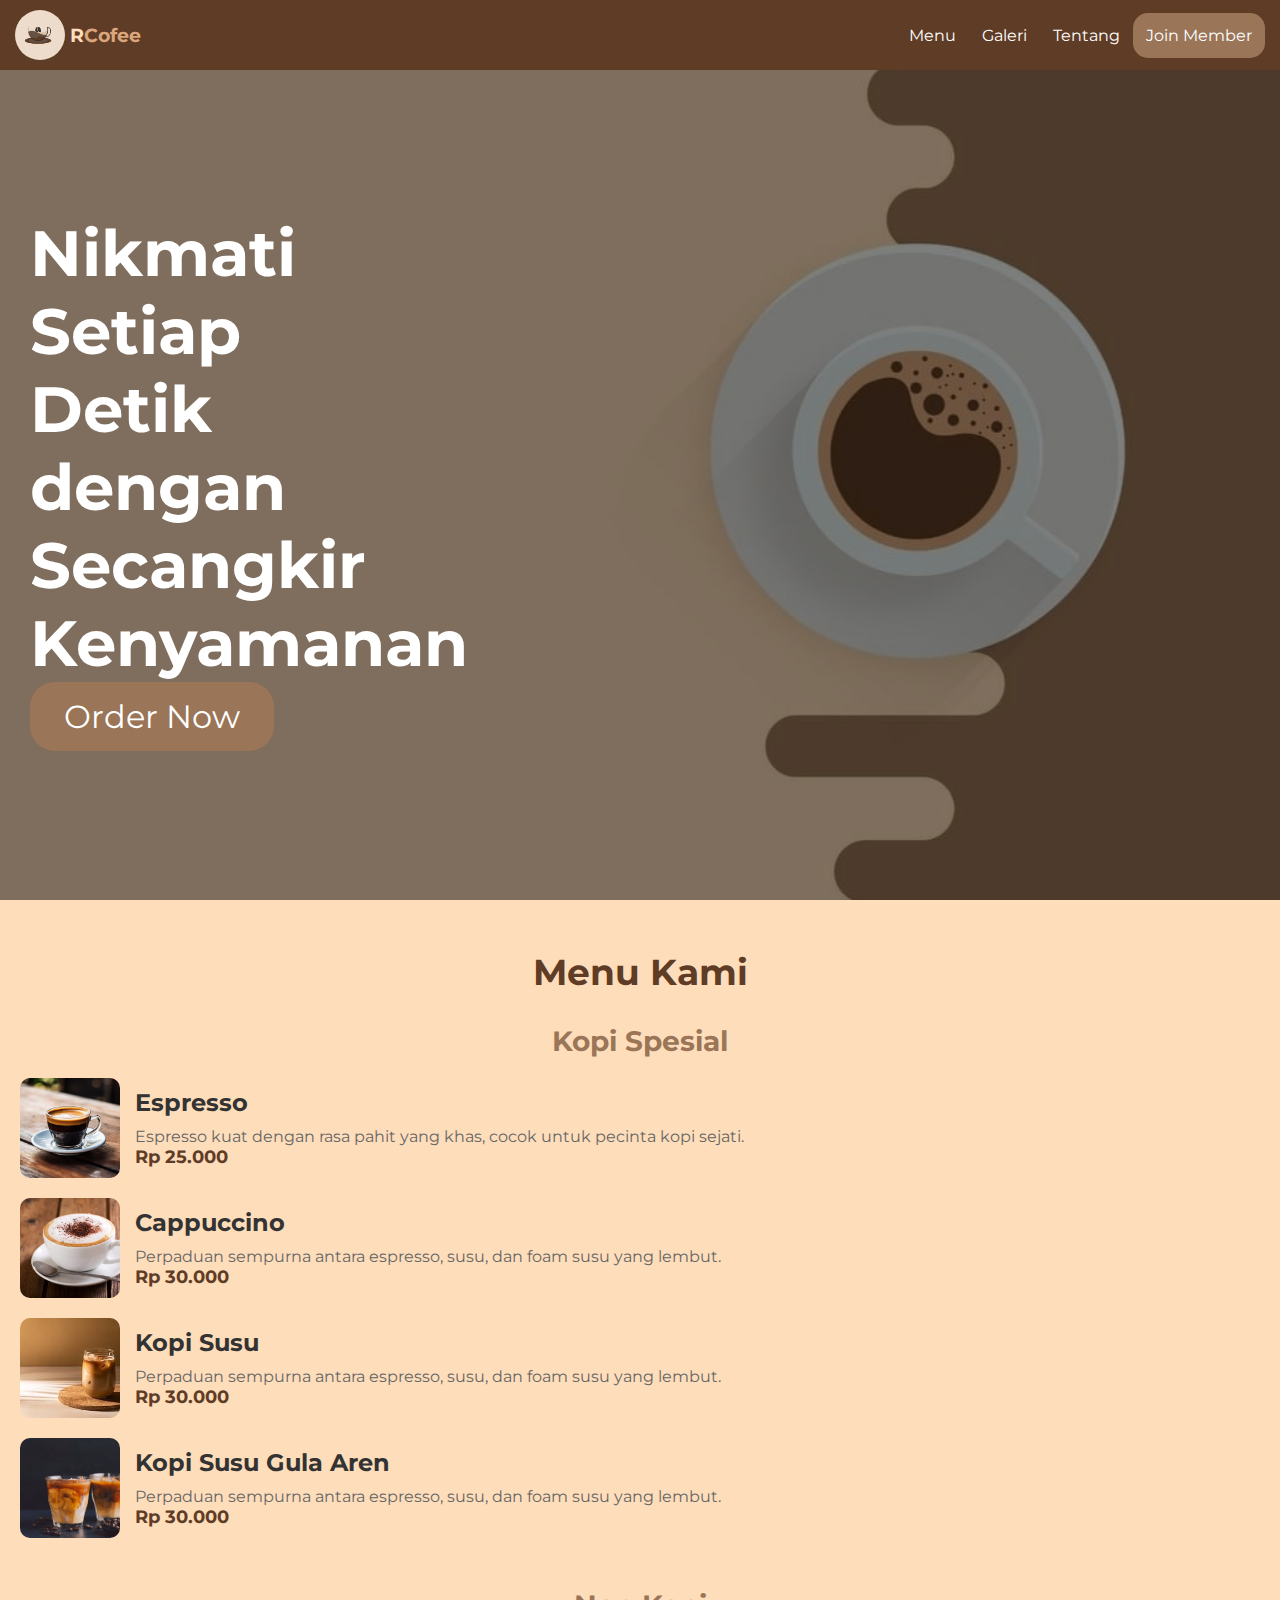
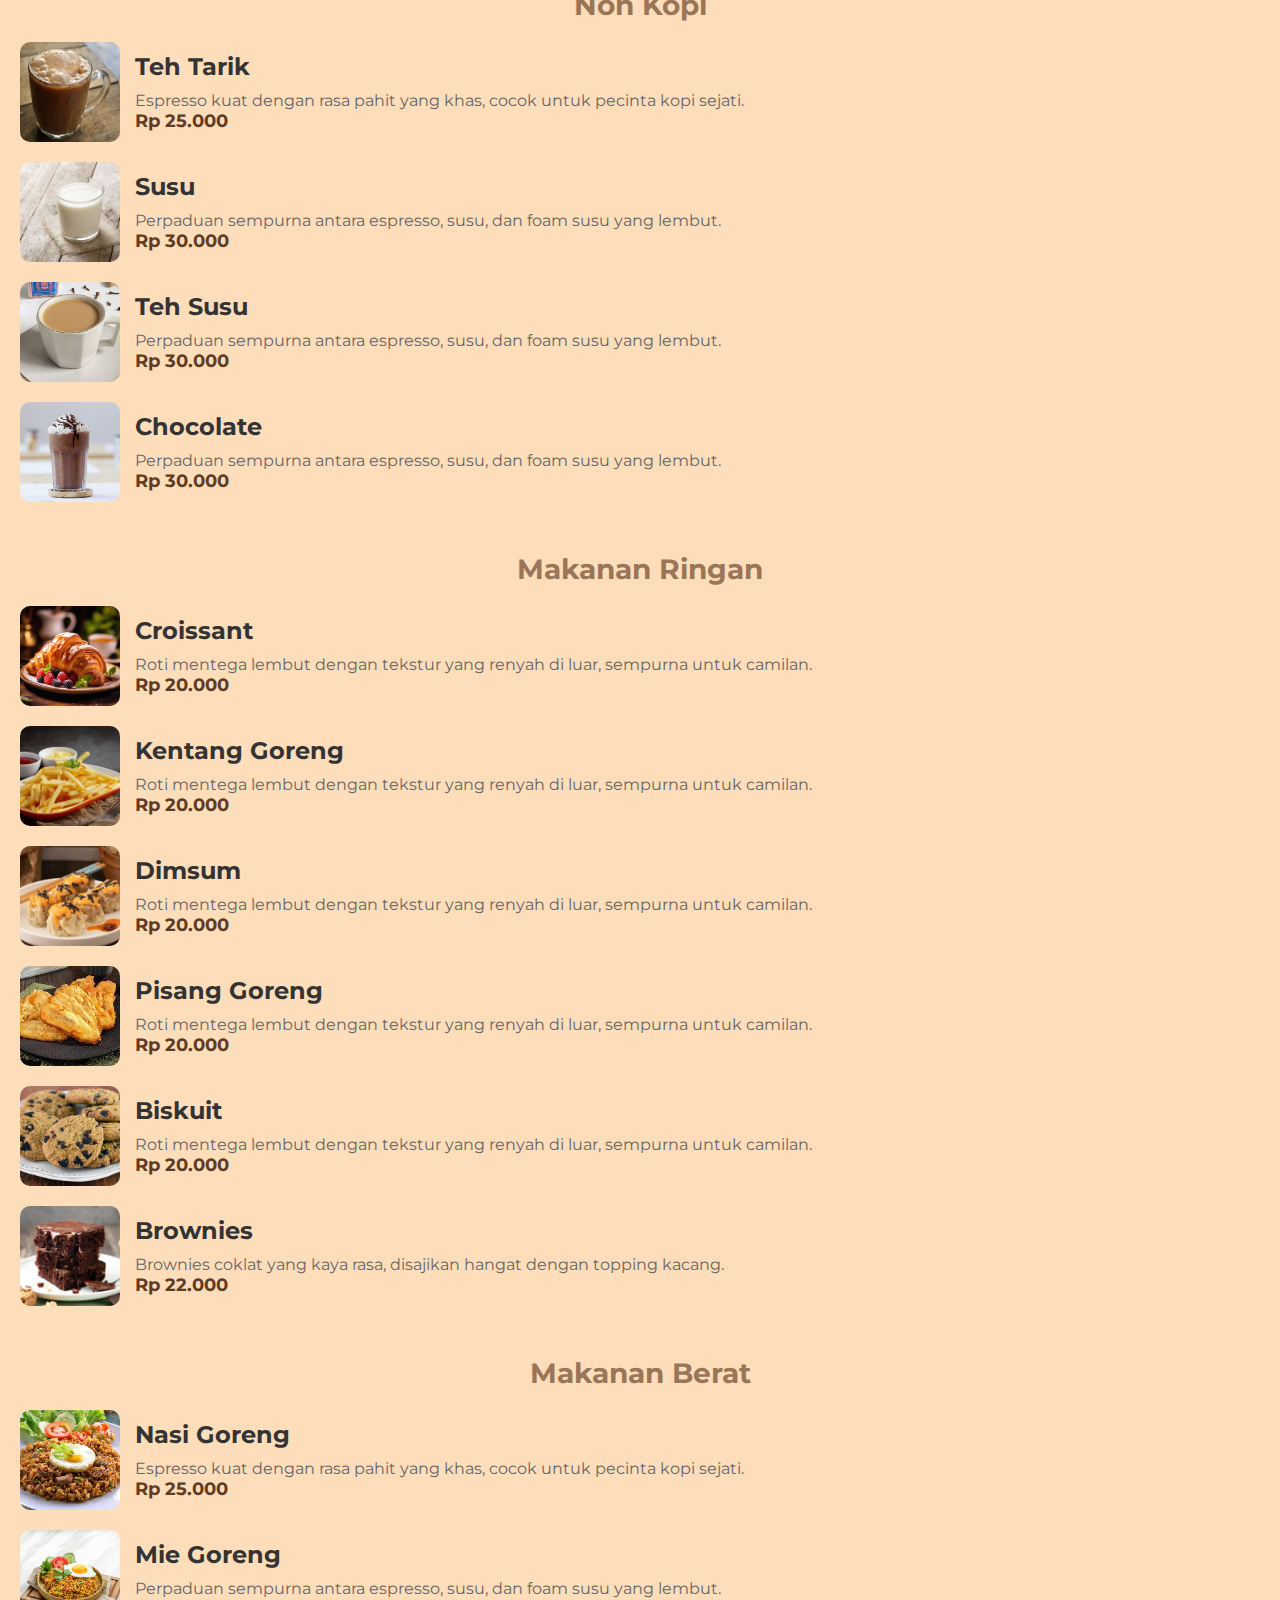
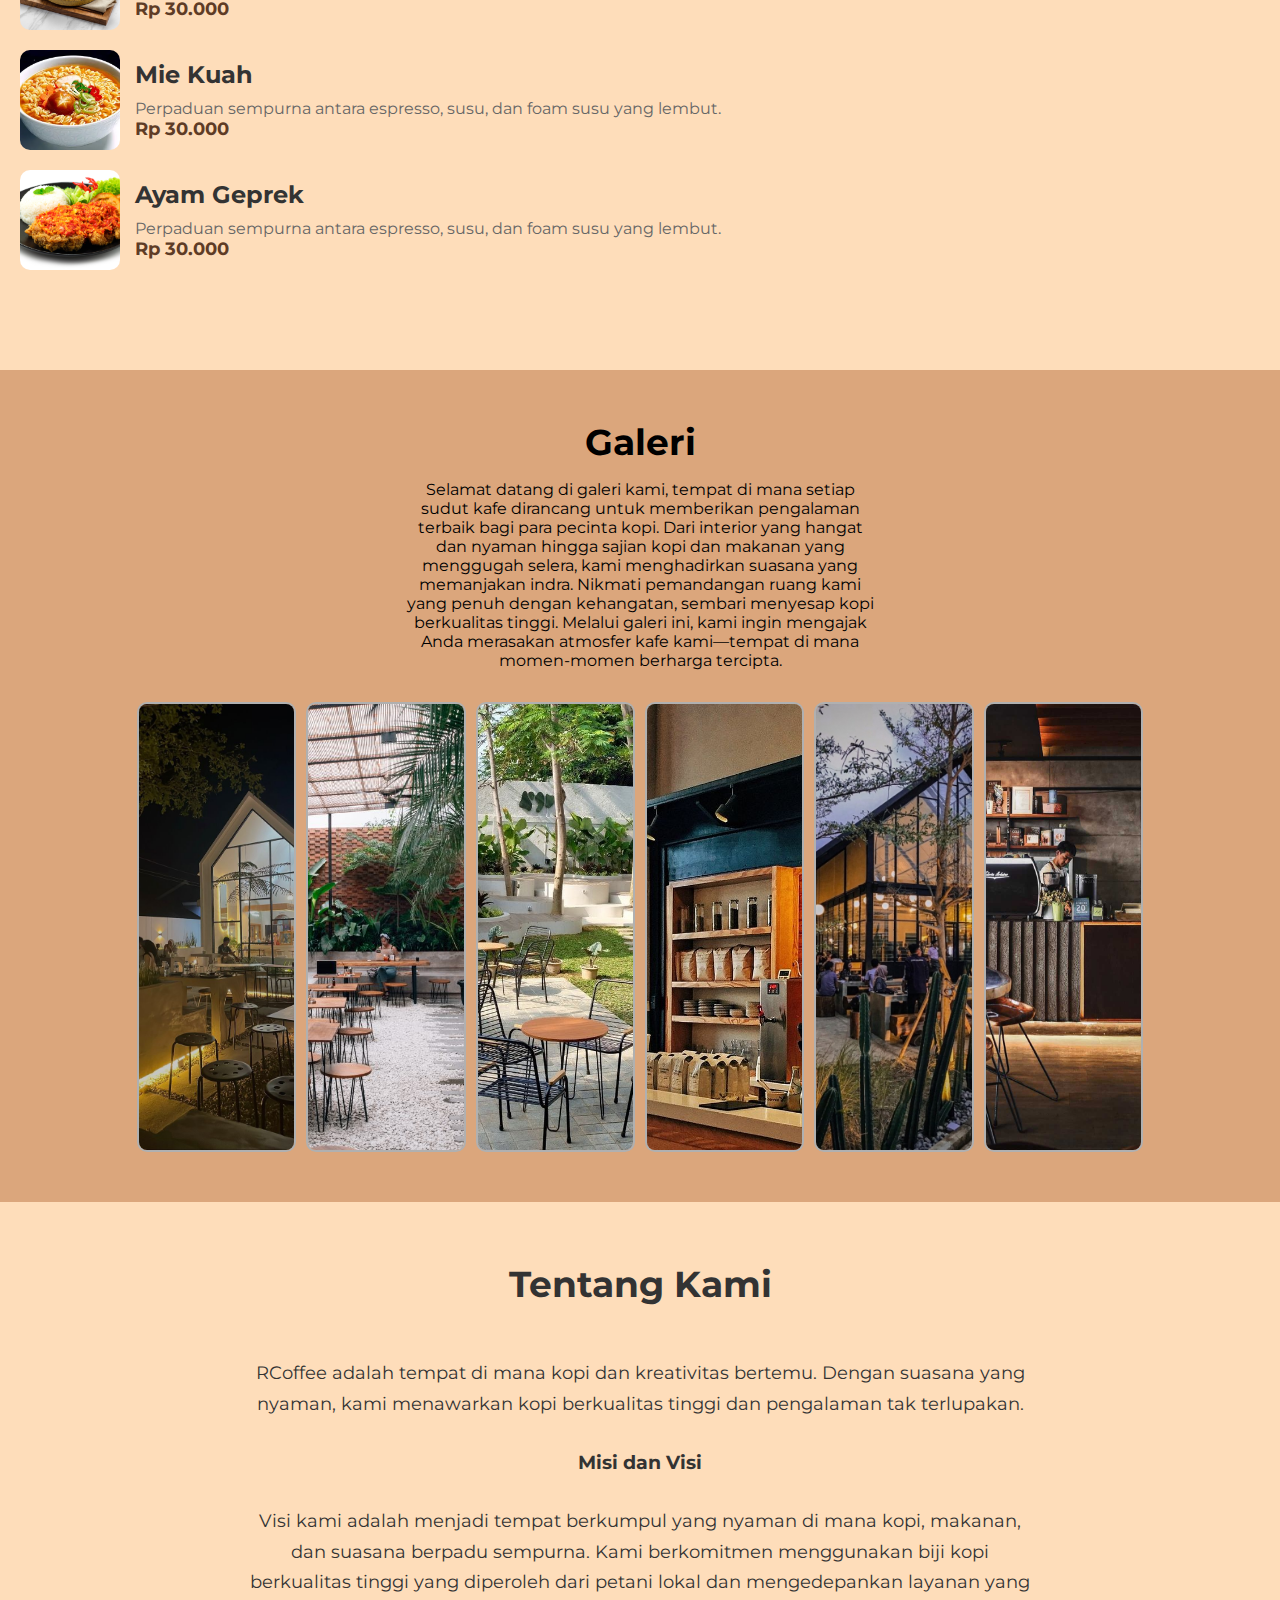
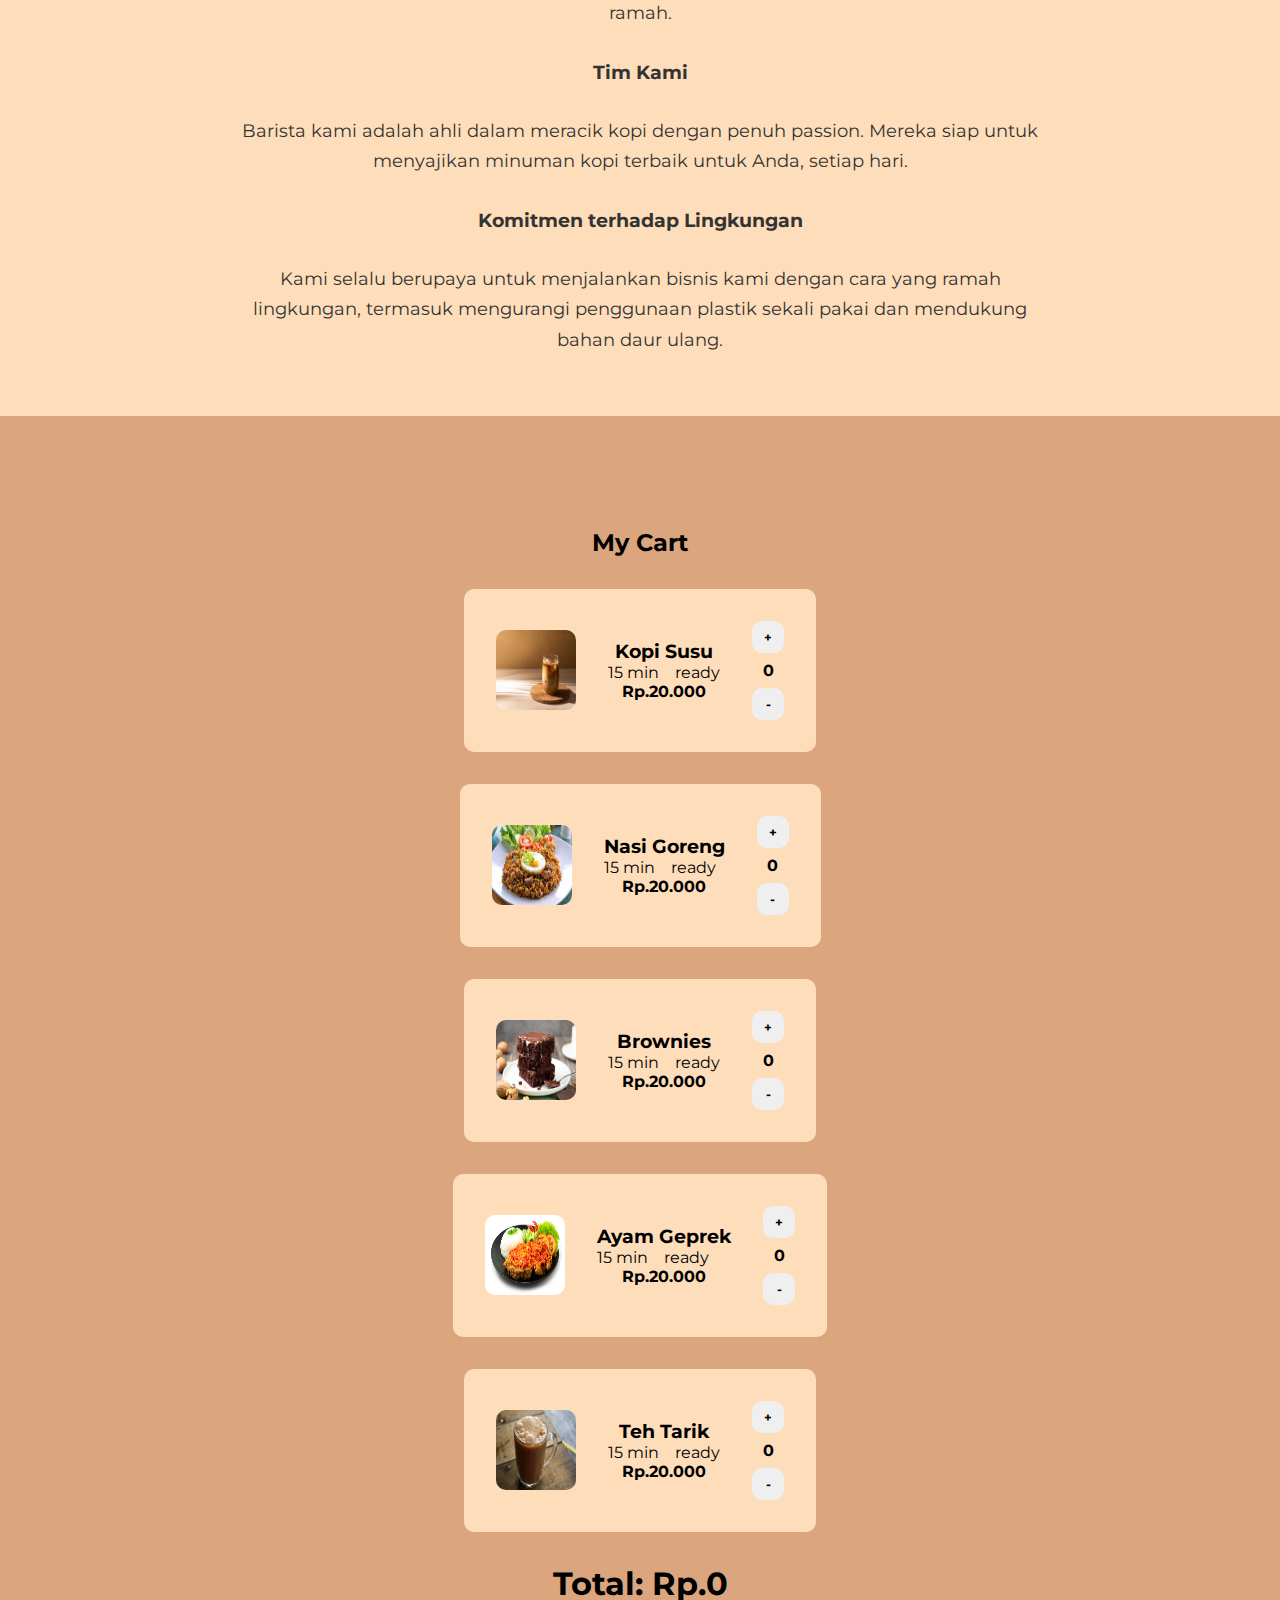
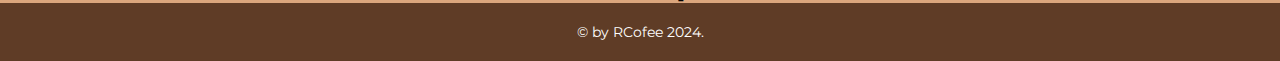
<file: ehanujanxipplg2/index.html>
<!DOCTYPE html>
<html>
  <head>
    <meta charset="utf-8" />
    <meta name="viewport" content="width=device-width, initial-scale=1.0">
    <title>Rhan Cafe</title>
    <link rel="preconnect" href="https://fonts.googleapis.com">
    <link rel="preconnect" href="https://fonts.gstatic.com" crossorigin>
    <link href="https://fonts.googleapis.com/css2?family=Montserrat:wght@100..900&display=swap" rel="stylesheet">
    <link rel="shortcut icon" href="ke2/logos.jpeg" type="image/x-icon">
    <link rel="stylesheet" href="assets/style/beranda_2.css" type="text/css" media="all" />
    
  </head>
  <body>
    <nav class="navbar">
      <div class="logo">
        <img class="icon" src="ke2/logos.jpeg" alt="Logo Rhan Cafe"/>
        <h3 class="name">R<span class="cofee">Cofee</span></h3>
      </div>
      <ul class="pilih">
        <li><a href="#menu">Menu</a></li>
        <li><a href="#galeri">Galeri</a></li>
        <li><a href="#about">Tentang</a></li>
        <li><a href="ke2/member.php" class="pesan">Join Member</a></li>
      </ul>
      
      <div class="menu-toggle" id="mobile-menu">
    <span class="bar"></span>
    <span class="bar"></span>
    <span class="bar"></span>
</div>
<ul class="pilih-menu" id="navbar">
    <li><a href="#menu">Menu</a></li>
    <li><a href="#galeri">Galeri</a></li>
    <li><a href="#about">Tentang</a></li>
    <li><a href="ke2/member.php" class="pesan">Join Member</a></li>
</ul>

    </nav>
    
    <div class="container">
      <div class="slogan">
        <h1>Nikmati Setiap Detik dengan Secangkir Kenyamanan</h1>
        <a class="order" href="#pesanSekarang">Order Now</a>
      </div>
    </div>
    
    <section id="menu">
  <h2>Menu Kami</h2>
  <div class="menu-kat">
    <h3>Kopi Spesial</h3>
    <div class="menu-jenis">
      <img src="assets/image/espreso.jpg" alt="Espresso">
      <div class="deskripsi-menu">
        <h4>Espresso</h4>
        <p>Espresso kuat dengan rasa pahit yang khas, cocok untuk pecinta kopi sejati.</p>
        <span class="harga">Rp 25.000</span>
      </div>
    </div>

    <div class="menu-jenis">
      <img src="assets/image/capucino.webp" alt="Cappuccino">
      <div class="deskripsi-menu">
        <h4>Cappuccino</h4>
        <p>Perpaduan sempurna antara espresso, susu, dan foam susu yang lembut.</p>
        <span class="harga">Rp 30.000</span>
      </div>
    </div>
    
    <div class="menu-jenis">
      <img src="assets/image/kopi_susu.jpeg" alt="Cappuccino">
      <div class="deskripsi-menu">
        <h4>Kopi Susu</h4>
        <p>Perpaduan sempurna antara espresso, susu, dan foam susu yang lembut.</p>
        <span class="harga">Rp 30.000</span>
      </div>
    </div>
    
    <div class="menu-jenis">
      <img src="assets/image/aren.jpg" alt="Cappuccino">
      <div class="deskripsi-menu">
        <h4>Kopi Susu Gula Aren</h4>
        <p>Perpaduan sempurna antara espresso, susu, dan foam susu yang lembut.</p>
        <span class="harga">Rp 30.000</span>
      </div>
    </div>
  </div>
  
  <div class="menu-kat">
    <h3>Non Kopi</h3>
    <div class="menu-jenis">
      <img src="assets/image/tehtarik.jpg" alt="Espresso">
      <div class="deskripsi-menu">
        <h4>Teh Tarik</h4>
        <p>Espresso kuat dengan rasa pahit yang khas, cocok untuk pecinta kopi sejati.</p>
        <span class="harga">Rp 25.000</span>
      </div>
    </div>

    <div class="menu-jenis">
      <img src="assets/image/susu.jpg" alt="Cappuccino">
      <div class="deskripsi-menu">
        <h4>Susu</h4>
        <p>Perpaduan sempurna antara espresso, susu, dan foam susu yang lembut.</p>
        <span class="harga">Rp 30.000</span>
      </div>
    </div>
    
    <div class="menu-jenis">
      <img src="assets/image/tehsusu.jpg" alt="Cappuccino">
      <div class="deskripsi-menu">
        <h4>Teh Susu</h4>
        <p>Perpaduan sempurna antara espresso, susu, dan foam susu yang lembut.</p>
        <span class="harga">Rp 30.000</span>
      </div>
    </div>
    
    <div class="menu-jenis">
      <img src="assets/image/coklat.jpg" alt="Cappuccino">
      <div class="deskripsi-menu">
        <h4>Chocolate</h4>
        <p>Perpaduan sempurna antara espresso, susu, dan foam susu yang lembut.</p>
        <span class="harga">Rp 30.000</span>
      </div>
    </div>
  </div>

  <div class="menu-kat">
    <h3>Makanan Ringan</h3>
    <div class="menu-jenis">
      <img src="assets/image/croisant.jpg" alt="Croissant">
      <div class="deskripsi-menu">
        <h4>Croissant</h4>
        <p>Roti mentega lembut dengan tekstur yang renyah di luar, sempurna untuk camilan.</p>
        <span class="harga">Rp 20.000</span>
      </div>
    </div>
    
    <div class="menu-jenis">
      <img src="assets/image/kentang.jpg" alt="Croissant">
      <div class="deskripsi-menu">
        <h4>Kentang Goreng</h4>
        <p>Roti mentega lembut dengan tekstur yang renyah di luar, sempurna untuk camilan.</p>
        <span class="harga">Rp 20.000</span>
      </div>
    </div>
    
    <div class="menu-jenis">
      <img src="assets/image/dimsum.webp" alt="Croissant">
      <div class="deskripsi-menu">
        <h4>Dimsum</h4>
        <p>Roti mentega lembut dengan tekstur yang renyah di luar, sempurna untuk camilan.</p>
        <span class="harga">Rp 20.000</span>
      </div>
    </div>
    
    <div class="menu-jenis">
      <img src="assets/image/pisang.jpg" alt="Croissant">
      <div class="deskripsi-menu">
        <h4>Pisang Goreng</h4>
        <p>Roti mentega lembut dengan tekstur yang renyah di luar, sempurna untuk camilan.</p>
        <span class="harga">Rp 20.000</span>
      </div>
    </div>
    
    <div class="menu-jenis">
      <img src="assets/image/biskuittt.jpg" alt="Croissant">
      <div class="deskripsi-menu">
        <h4>Biskuit</h4>
        <p>Roti mentega lembut dengan tekstur yang renyah di luar, sempurna untuk camilan.</p>
        <span class="harga">Rp 20.000</span>
      </div>
    </div>

    <div class="menu-jenis">
      <img src="assets/image/bro.jpg" alt="Brownies">
      <div class="deskripsi-menu">
        <h4>Brownies</h4>
        <p>Brownies coklat yang kaya rasa, disajikan hangat dengan topping kacang.</p>
        <span class="harga">Rp 22.000</span>
      </div>
    </div>
  </div>
  
    <div class="menu-kat">
    <h3>Makanan Berat</h3>
    <div class="menu-jenis">
      <img src="assets/image/nasgor.jpg" alt="Espresso">
      <div class="deskripsi-menu">
        <h4>Nasi Goreng</h4>
        <p>Espresso kuat dengan rasa pahit yang khas, cocok untuk pecinta kopi sejati.</p>
        <span class="harga">Rp 25.000</span>
      </div>
    </div>

    <div class="menu-jenis">
      <img src="assets/image/miegoreng.jpg" alt="Cappuccino">
      <div class="deskripsi-menu">
        <h4>Mie Goreng</h4>
        <p>Perpaduan sempurna antara espresso, susu, dan foam susu yang lembut.</p>
        <span class="harga">Rp 30.000</span>
      </div>
    </div>
    
    <div class="menu-jenis">
      <img src="assets/image/mierebus.webp" alt="Cappuccino">
      <div class="deskripsi-menu">
        <h4>Mie Kuah</h4>
        <p>Perpaduan sempurna antara espresso, susu, dan foam susu yang lembut.</p>
        <span class="harga">Rp 30.000</span>
      </div>
    </div>
    
    <div class="menu-jenis">
      <img src="assets/image/ayam.jpg" alt="Cappuccino">
      <div class="deskripsi-menu">
        <h4>Ayam Geprek</h4>
        <p>Perpaduan sempurna antara espresso, susu, dan foam susu yang lembut.</p>
        <span class="harga">Rp 30.000</span>
      </div>
    </div>
  </div>
</section>

    
    <section id="galeri">
  <h2 class="ggg">Galeri</h2>
  <div class="ket-g">
    
  <p>Selamat datang di galeri kami, tempat di mana setiap sudut kafe dirancang untuk memberikan pengalaman terbaik bagi para pecinta kopi. Dari interior yang hangat dan nyaman hingga sajian kopi dan makanan yang menggugah selera, kami menghadirkan suasana yang memanjakan indra. Nikmati pemandangan ruang kami yang penuh dengan kehangatan, sembari menyesap kopi berkualitas tinggi. Melalui galeri ini, kami ingin mengajak Anda merasakan atmosfer kafe kami—tempat di mana momen-momen berharga tercipta.</p>
  </div>
  <div class="container-g">
    <img class="poto" src="assets/image/interior.jpeg" alt="interior" />
    <img class="poto" src="assets/image/interior1.jpg" alt="interior" />
    <img class="poto" src="assets/image/interior3.jpg" alt="interior" />
    <img class="poto" src="assets/image/interior2.jpg" alt="interior" />
    <img class="poto" src="assets/image/interior4.jpg" alt="interior" />
    <img class="poto" src="assets/image/interior5.jpg" alt="interior" />
  </div>
</section>

    
        <section class="about" id="about">
        <h2>Tentang Kami</h2>
        <p>RCoffee adalah tempat di mana kopi dan kreativitas bertemu. Dengan suasana yang nyaman, kami menawarkan kopi berkualitas tinggi dan pengalaman tak terlupakan.</p>
        
        <h3>Misi dan Visi</h3>
  <p>Visi kami adalah menjadi tempat berkumpul yang nyaman di mana kopi, makanan, dan suasana berpadu sempurna. Kami berkomitmen menggunakan biji kopi berkualitas tinggi yang diperoleh dari petani lokal dan mengedepankan layanan yang ramah.</p>

  <h3>Tim Kami</h3>
  <p>Barista kami adalah ahli dalam meracik kopi dengan penuh passion. Mereka siap untuk menyajikan minuman kopi terbaik untuk Anda, setiap hari.</p>

  <h3>Komitmen terhadap Lingkungan</h3>
  <p>Kami selalu berupaya untuk menjalankan bisnis kami dengan cara yang ramah lingkungan, termasuk mengurangi penggunaan plastik sekali pakai dan mendukung bahan daur ulang.</p>
    </section>
    

<section id="pesanSekarang">
  <h2>My Cart</h2>

  <div class="burger">
    <img src="assets/image/kopi_susu.jpeg" alt="hhhh" srcset="" class="burgerGambar" >
    <div class="ketPesan">
      <h3>Kopi Susu</h3>
      <div class="status">
        <p>15 min</p>
        <p>ready</p>
      </div>
      <h4 class="harga_makanan"><span id="harga_rp">Rp.20.000</span></h4>
    </div>
    <div class="jumlah_pesanan">
      <button onclick="tambah()">+</button>
      <h4 id="harga_makanan">0</h4>
      <button onclick="kurang()">-</button>
    </div>
  </div>
  
    <div class="burger">
    <img src="assets/image/nasgor.jpg" alt="hhhh" srcset="" class="burgerGambar" >
    <div class="ketPesan">
      <h3>Nasi Goreng</h3>
      <div class="status">
        <p>15 min</p>
        <p>ready</p>
      </div>
      <h4 class="harga_makanan">Rp.20.000</h4>
    </div>
    <div class="jumlah_pesanan">
      <button onclick="tambah1()">+</button>
      <h4 id="harga_makanan1">0</h4>
      <button onclick="kurang1()">-</button>
    </div>
  </div>
  
    <div class="burger">
    <img src="assets/image/bro.jpg" alt="hhhh" srcset="" class="burgerGambar" >
    <div class="ketPesan">
      <h3>Brownies</h3>
      <div class="status">
        <p>15 min</p>
        <p>ready</p>
      </div>
      <h4 class="harga_makanan">Rp.20.000</h4>
    </div>
    <div class="jumlah_pesanan">
      <button onclick="tambah2()">+</button>
      <h4 id="harga_makanan2">0</h4>
      <button onclick="kurang2()">-</button>
    </div>
  </div>
  
  
    <div class="burger">
    <img src="assets/image/ayam.jpg" alt="hhhh" srcset="" class="burgerGambar" >
    <div class="ketPesan">
      <h3>Ayam Geprek</h3>
      <div class="status">
        <p>15 min</p>
        <p>ready</p>
      </div>
      <h4 class="harga_makanan">Rp.20.000</h4>
    </div>
    <div class="jumlah_pesanan">
      <button onclick="tambah3()">+</button>
      <h4 id="harga_makanan3">0</h4>
      <button onclick="kurang3()">-</button>
    </div>
  </div>
  
  
    <div class="burger">
    <img src="assets/image/tehtarik.jpg" alt="hhhh" srcset="" class="burgerGambar" >
    <div class="ketPesan">
      <h3>Teh Tarik</h3>
      <div class="status">
        <p>15 min</p>
        <p>ready</p>
      </div>
      <h4 class="harga_makanan">Rp.20.000</h4>
    </div>
    <div class="jumlah_pesanan">
      <button onclick="tambah4()">+</button>
      <h4 id="harga_makanan4">0</h4>
      <button onclick="kurang4()">-</button>
    </div>
  </div>
  
  <div class="total">
    <h1 class="ttl-harga">Total: Rp.<span id="rp">0</span></h1>
  </div>
</section>

    
        <footer>
        <p>&copy; by RCofee 2024.</p>
    </footer>
<script src="assets/style/pesan2.js"></script>
  </body>
</html>
</file>
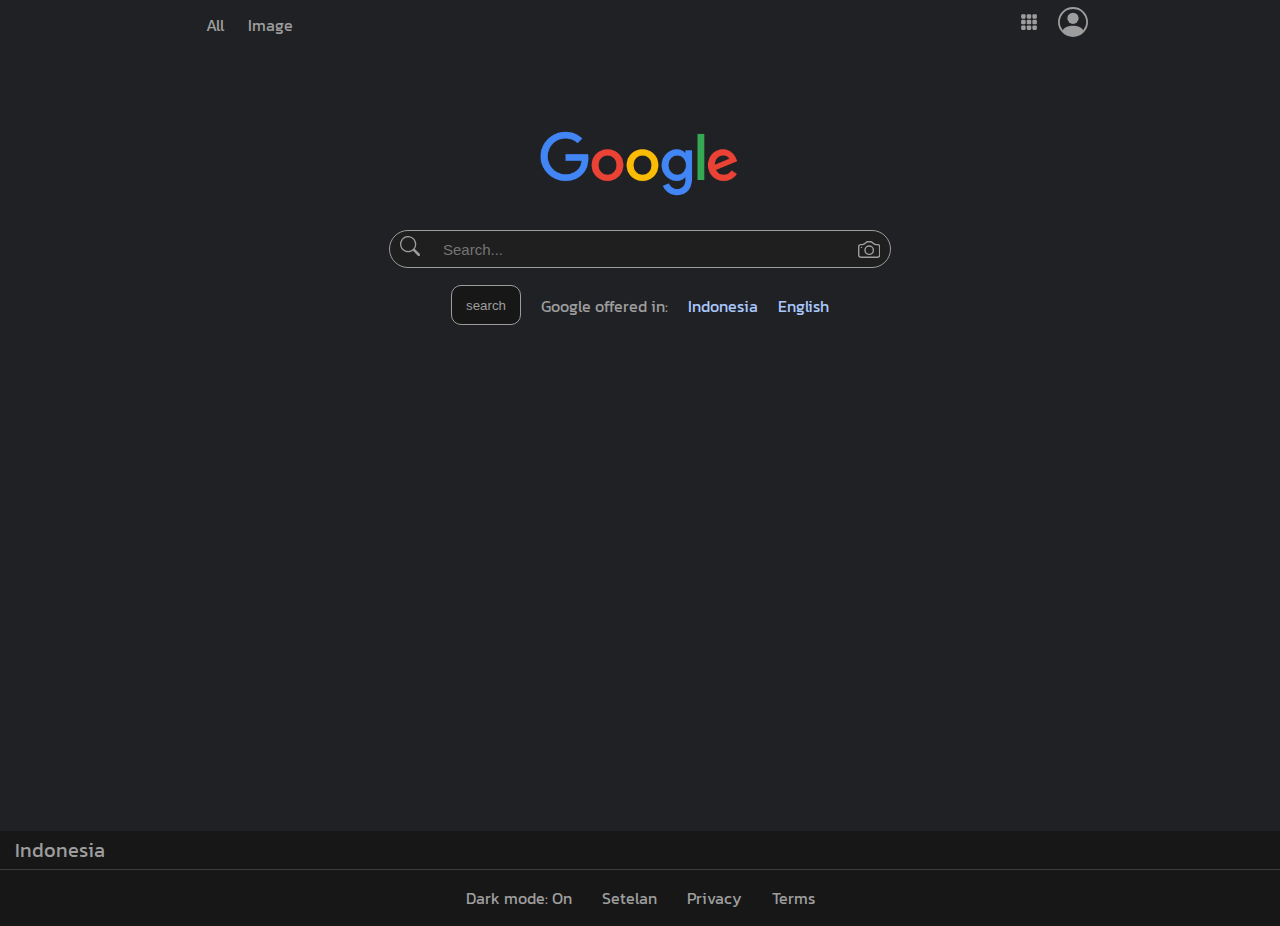
<file: googleCloneRhan/index.html>
<!DOCTYPE html>
<html>
  <head>
    <meta http-equiv="content-type" content="text/html; charset=utf-8" />
    <meta name="viewport" content="width=device-width, initial-scale=1.0">
    <link rel="stylesheet" href="style.css" type="text/css" media="all" />
    <link rel="preconnect" href="https://fonts.googleapis.com">
<link rel="preconnect" href="https://fonts.gstatic.com" crossorigin>
<link href="https://fonts.googleapis.com/css2?family=Kanit:ital,wght@0,100;0,200;0,300;0,400;0,500;0,600;0,700;0,800;0,900;1,100;1,200;1,300;1,400;1,500;1,600;1,700;1,800;1,900&display=swap" rel="stylesheet">
    <title>Google </title>
  </head>
  <body>
    
    <nav class="nav_bar">
        <div class="nav-around">
      <a href="#">All</a>
      <a href="#">Image</a>
        </div>
        <div class="nav-between2">
          
      <a href="#" ><svg xmlns="http://www.w3.org/2000/svg" width="18" height="18" fill="currentColor" class="bi bi-grid-3x3-gap-fill" viewBox="0 0 16 16">
  <path d="M1 2a1 1 0 0 1 1-1h2a1 1 0 0 1 1 1v2a1 1 0 0 1-1 1H2a1 1 0 0 1-1-1zm5 0a1 1 0 0 1 1-1h2a1 1 0 0 1 1 1v2a1 1 0 0 1-1 1H7a1 1 0 0 1-1-1zm5 0a1 1 0 0 1 1-1h2a1 1 0 0 1 1 1v2a1 1 0 0 1-1 1h-2a1 1 0 0 1-1-1zM1 7a1 1 0 0 1 1-1h2a1 1 0 0 1 1 1v2a1 1 0 0 1-1 1H2a1 1 0 0 1-1-1zm5 0a1 1 0 0 1 1-1h2a1 1 0 0 1 1 1v2a1 1 0 0 1-1 1H7a1 1 0 0 1-1-1zm5 0a1 1 0 0 1 1-1h2a1 1 0 0 1 1 1v2a1 1 0 0 1-1 1h-2a1 1 0 0 1-1-1zM1 12a1 1 0 0 1 1-1h2a1 1 0 0 1 1 1v2a1 1 0 0 1-1 1H2a1 1 0 0 1-1-1zm5 0a1 1 0 0 1 1-1h2a1 1 0 0 1 1 1v2a1 1 0 0 1-1 1H7a1 1 0 0 1-1-1zm5 0a1 1 0 0 1 1-1h2a1 1 0 0 1 1 1v2a1 1 0 0 1-1 1h-2a1 1 0 0 1-1-1z"/>
</svg></a>
<a href="#" id="popup"><svg xmlns="http://www.w3.org/2000/svg" width="30" height="30" fill="currentColor" class="bi bi-person-circle" viewBox="0 0 16 16">
  <path d="M11 6a3 3 0 1 1-6 0 3 3 0 0 1 6 0"/>
  <path fill-rule="evenodd" d="M0 8a8 8 0 1 1 16 0A8 8 0 0 1 0 8m8-7a7 7 0 0 0-5.468 11.37C3.242 11.226 4.805 10 8 10s4.757 1.225 5.468 2.37A7 7 0 0 0 8 1"/>
</svg></a>
        </div>
    </nav>
    
    <!-- tengahhhh -->
    <div class="container1">
      
      
      <!-- popupmenuuu -->
      <div class="lebarPopup">
      <div class="popupMenu" id="menu">
        <p class="emailName">raihanfauzan@gmail.com</p>
        <svg xmlns="http://www.w3.org/2000/svg" width="90" height="90" fill="currentColor" class="bi bi-person-circle" viewBox="0 0 16 16">
  <path d="M11 6a3 3 0 1 1-6 0 3 3 0 0 1 6 0"/>
  <path fill-rule="evenodd" d="M0 8a8 8 0 1 1 16 0A8 8 0 0 1 0 8m8-7a7 7 0 0 0-5.468 11.37C3.242 11.226 4.805 10 8 10s4.757 1.225 5.468 2.37A7 7 0 0 0 8 1"/>
</svg>
<h1 class="sapa">Hallo, Raihan.</h1>
<p class="kelola">Kelola Akun Google Anda</p>
<div class="more">
  
  <div class="kiri">
<p class="moreAcount">Tampilkan akun lainnya</p>
  </div>

<div class="kanan">
  
<svg xmlns="http://www.w3.org/2000/svg" width="26" height="26" fill="currentColor" class="bi bi-person-circle" viewBox="0 0 16 16">
  <path d="M11 6a3 3 0 1 1-6 0 3 3 0 0 1 6 0"/>
  <path fill-rule="evenodd" d="M0 8a8 8 0 1 1 16 0A8 8 0 0 1 0 8m8-7a7 7 0 0 0-5.468 11.37C3.242 11.226 4.805 10 8 10s4.757 1.225 5.468 2.37A7 7 0 0 0 8 1"/>
</svg>

<svg xmlns="http://www.w3.org/2000/svg" width="26" height="26" fill="currentColor" class="bi bi-person-circle" viewBox="0 0 16 16">
  <path d="M11 6a3 3 0 1 1-6 0 3 3 0 0 1 6 0"/>
  <path fill-rule="evenodd" d="M0 8a8 8 0 1 1 16 0A8 8 0 0 1 0 8m8-7a7 7 0 0 0-5.468 11.37C3.242 11.226 4.805 10 8 10s4.757 1.225 5.468 2.37A7 7 0 0 0 8 1"/>
</svg>

<svg xmlns="http://www.w3.org/2000/svg" width="26" height="26" fill="currentColor" class="bi bi-person-circle" viewBox="0 0 16 16">
  <path d="M11 6a3 3 0 1 1-6 0 3 3 0 0 1 6 0"/>
  <path fill-rule="evenodd" d="M0 8a8 8 0 1 1 16 0A8 8 0 0 1 0 8m8-7a7 7 0 0 0-5.468 11.37C3.242 11.226 4.805 10 8 10s4.757 1.225 5.468 2.37A7 7 0 0 0 8 1"/>
</svg>
</div>
</div>

<p class="lainnya">Lainnya dari Google Penelusuran</p>

<div class="history">
  <p>History Penelusuran</p>
</div>

<div class="hapus">
  <p>Hapus 15 menit terakhir</p>
</div>

<div class="minat">
  <p>Minat</p>
</div>

<div class="save">
  <p>SaveSearch</p>
</div>

<div class="bahasaA">
  Bahasa
</div>

<div class="duaPart">
  <div class="part1">
    <p>Setelan lainnya</p>
  </div>
  <div class="part2">
    <p>Bantuan</p>
  </div>
</div>

<div class="kebijakan">
  <p>Kebijakan Privasi • Persyaratan Layanan</p>
</div>


      </div>
      
      </div>
      
      <!-- akhir popup -->
      
      <img src="google.png" alt="google" class="gg"/>
    
    <div class="inp-search">
     <label for="inp"> <svg xmlns="http://www.w3.org/2000/svg" width="20" height="20" fill="currentColor" class="bi bi-search" viewBox="0 0 16 16" id="ss">
  <path d="M11.742 10.344a6.5 6.5 0 1 0-1.397 1.398h-.001q.044.06.098.115l3.85 3.85a1 1 0 0 0 1.415-1.414l-3.85-3.85a1 1 0 0 0-.115-.1zM12 6.5a5.5 5.5 0 1 1-11 0 5.5 5.5 0 0 1 11 0"/>
     </label>
<input type="search" name="inp" id="inp"  placeholder="Search..."/>

<svg xmlns="http://www.w3.org/2000/svg" width="25" height="25" fill="currentColor" class="bi bi-camera" viewBox="0 0 16 16">
  <path d="M15 12a1 1 0 0 1-1 1H2a1 1 0 0 1-1-1V6a1 1 0 0 1 1-1h1.172a3 3 0 0 0 2.12-.879l.83-.828A1 1 0 0 1 6.827 3h2.344a1 1 0 0 1 .707.293l.828.828A3 3 0 0 0 12.828 5H14a1 1 0 0 1 1 1zM2 4a2 2 0 0 0-2 2v6a2 2 0 0 0 2 2h12a2 2 0 0 0 2-2V6a2 2 0 0 0-2-2h-1.172a2 2 0 0 1-1.414-.586l-.828-.828A2 2 0 0 0 9.172 2H6.828a2 2 0 0 0-1.414.586l-.828.828A2 2 0 0 1 3.172 4z"/>
  <path d="M8 11a2.5 2.5 0 1 1 0-5 2.5 2.5 0 0 1 0 5m0 1a3.5 3.5 0 1 0 0-7 3.5 3.5 0 0 0 0 7M3 6.5a.5.5 0 1 1-1 0 .5.5 0 0 1 1 0"/>
</svg>
  </div>
    
    <div class="bottom">
    <button type="submit" onclick="submit()" class="cari">search</button>
    <p class="desc">Google offered in:</p>
    <p class="bahasa">Indonesia</p>   <p class="eng">English</p>
    </div>
    </div>
    <!-- akhirr tengahhhh -->
    
    
    
    <footer>
      <div class="atas">
       <p>Indonesia</p>
      </div>
      <div class="bawah">
        <p>Dark mode: On</p>
        <p>Setelan</p>
        <p>Privacy</p>
        <p>Terms</p>
      </div>
    </footer>
    
    <script src="main.js" type="text/javascript" charset="utf-8"></script>
  </body>
  </html>
</file>
<file: ehanujanxipplg2/assets/style/beranda_2.css>
* {
  box-sizing: border-box;
  margin: 0;
  padding: 0;
  text-decoration: none;
  font-family: Montserrat;
}

html{
  scroll-behavior: smooth;
}

body {
  background: url('../image/bck2.jpg') no-repeat center center fixed;
  background-size: cover;
  margin: 0;
  padding: 0;
}

body::before {
  content: "";
  position: absolute;
  top: 0;
  left: 0;
  width: 100%;
  height: 100%;
  background-color: rgba(0, 0, 0, 0.5);
  z-index: -1;
}

.navbar {
  display: flex;
  justify-content: space-between;
  width: 100%;
  height: 70px;
  background-color: #5F3C26;
  align-items: center;
  padding: 0 15px;
  position: fixed;
  top: 0;
}

.navbar ul li a {
  color: white;
  padding: 13px;
}

.pilih-menu {
  display: none;
}

.pesan {
  background-color: #9A7558;
  border-radius: 15px;
}

.logo {
  display: flex;
  gap: 5px;
  align-items: center;
  font-family: "Montserrat";
}

.icon {
  width: 50px;
  height: 50px;
  border-radius: 50%;
}

.name{
  color: #FEDDBA;
}

.cofee {
  color: #DBA67C;
}

.pilih, li a {
  display: flex;
  list-style: none;
  text-decoration: none;
}

.container {
  width: 100%;
  height: 100vh;
  padding: 30px;
  display: flex;
  align-items: center;
  justify-content: flex-start;
}

.slogan {
  display: flex;
  flex-direction: column;
  gap: 50%;
  font-size: 2rem;
  color: white;
  width: 20%;
  margin-top: 4rem;
}

.order {
  padding: 15px 25px;
  background-color: #9A7558;
  text-align: center;
  color: white;
  border-radius: 25px;
  width: 100%;
  transition: background-color 0.3s ease;
}

.order:hover {
  background-color: #DBA67C;
}

.about {
  display: flex;
  flex-direction: column;
  gap: 2rem;
    padding: 60px 20px;
    text-align: center;
    background-color: #FEDDBA;
    color: #333;
    scroll-margin-top: 80px;
}

.about h2 {
    font-family: 'Montserrat', sans-serif;
    font-size: 36px;
    margin-bottom: 20px;
}

.about p {
    font-size: 18px;
    max-width: 800px;
    margin: 0 auto;
    line-height: 1.7;
}

#galeri {
  padding: 50px;
  background-color: #DBA67C;
  text-align: center;
  scroll-margin-top: 80px;
}

#galeri h2{
  font-size: 36px;
}

.ket-g{
  display: flex;
  width: 100%;
  justify-content: center;
  margin: 1rem 0 2rem 0;
}

#galeri p{
  width: 40%;
}

.container-g{
  display: flex;
  margin: auto;
  width: 90%;
  height: 450px;
  gap: 10px;
  justify-content: center;
  
}

.container-g .poto{
  width: 15%;
  height: 100%;
  object-fit: cover;
  border-radius: 10px;
  border: 2px solid #b0b0b0;
  transition: all ease-out 0.5s;
}

.container-g .poto:hover{
  width: 40%;
}


#menu {
  background-color: #FEDDBA;
  padding: 50px 20px;
  text-align: center;
  scroll-margin-top: 80px;
}

#menu h2 {
  font-size: 36px;
  margin-bottom: 30px;
  color: #5F3C26;
}

.menu-kat {
  margin-bottom: 50px;
}

.menu-kat h3 {
  font-size: 28px;
  margin-bottom: 20px;
  color: #9A7558;
}

.menu-jenis {
  display: flex;
  align-items: center;
  margin-bottom: 20px;
  gap: 15px;
}

.menu-jenis img {
  width: 100px;
  height: 100px;
  object-fit: cover;
  border-radius: 10px;
}

.deskripsi-menu {
  text-align: left;
}

.deskripsi-menu h4 {
  font-size: 24px;
  margin-bottom: 10px;
  color: #333;
}

.deskripsi-menu p {
  font-size: 16px;
  color: #666;
}

.harga {
  font-size: 18px;
  font-weight: bold;
  color: #5F3C26;
}

#pesanSekarang{
  width: 100%;
  display: flex;
  flex-direction: column;
  text-align: center;
  justify-content: center;
  background-color: #DBA67d;
  align-items: center;
  gap: 2rem;
  margin: auto;
  scroll-margin-top: 80px;
  padding-top: 7rem;
  
}

.burger{
  display: flex;
  gap: 2rem;
  align-items: center;
  background-color: #FEDDBA;
  padding: 2rem;
  border-radius: 10px;
}

.burgerGambar{
  width: 5rem;
  height: 5rem;
  border-radius: 10px;
}

.ketPesan{
  display: flex;
  flex-direction: column;
}

.status{
  display: flex;
  gap: 1rem;
}

.jumlah_pesanan{
  height: 100%;
  display: flex;
  flex-direction: column;
  gap: 0.5rem;
}

button{
  width: 2rem;
  height: 2rem;
  text-align: center;
  align-items: center;
  justify-content: center;
  display: flex;
  border: none;
  border-radius: 10px;
  font-weight: bold;
  transition: background-color 0.3s ease;
}

button:hover{
  background-color: #DBA67C;
}

#join-member{
  background-color: #FEDDBA;
  height: 70vh;
  display: flex;
  scroll-margin-top: 80px;
}

.formkiri{
  display: flex;
  flex-direction: column;
  width: 50%;
  gap: 2rem;
  justify-content: center;
}


.isi{
  display: flex;
  flex-direction: column;
  align-items: center;
  justify-content: center;
  
}

.input_isi{
  width: 50%;
  padding: 1rem;
  border: none;
  background-color: #DBA67C;
  border-radius: 0.7rem;
}

.selesai{
  width: 20%;
  margin: auto;
  padding: 0.2rem;
  border-radius: 1rem;
  border: 0.5px solid #5F3C26;
  background-color: #9A7558;
}

.formkanan{
  background-color: #9A7558;
  width: 60%;
  border-radius: 5rem 0 0 5rem;
  padding: 2rem;
}

footer {
    text-align: center;
    padding: 20px;
    background-color: #5F3C26;
    color: white;
    font-size: 14px;
    position: relative;
}



.menu-toggle {
  display: none;
  flex-direction: column;
  cursor: pointer;
  padding: 10px;
}

.menu-toggle .bar {
  height: 3px;
  width: 25px;
  background-color: white;
  margin: 4px 0;
  transition: 0.4s;
}



@media (max-width: 768px) {
  *{
    list-style: none;
  }
  
  body{
    background: url('../image/bck.jpeg') no-repeat center center fixed;
    background-size: cover;
  margin: 0;
  padding: 0;
  }
  
  .navbar ul {
    display: none;
    flex-direction: column;
    position: absolute;
    top: 70px;
    right: 0;
    width: 70%;
    height: 100vh;
    background-color: #9A7558;
    z-index: 1000;
  }

  .navbar ul.show {
    display: flex;
  }

  .menu-toggle {
    display: flex;
  }
  
  
  .slogan {
    font-size: 1.7rem;
    text-align: center;
    width: 100%;
    display: flex;
    align-items: center;
    gap: 3rem;
  }
  
  .order{
    width: 45%;
    
  }
  
  .navbar ul {
    display: none;
  }
  
  .navbar ul li a{
    transition: background-color 0.5s ease;
  }
  
  .navbar ul li a:hover{
    background-color: #FEDDBA;
    color: #000000;
  }
  
  .pesan{
    border-radius: 0;
  }

  
  
  #galeri{
    height: 170vh;
    display: flex;
    justify-content: center;
    text-align: center;
    align-content: center;
    flex-direction: column;
    scroll-margin-top: 80px;
  }
  
  #galeri h2{
    margin-top: 2rem;
  }
  
  #galeri p{
    width: 100%;
  }
  
  .container-g{
  display: flex;
  flex-direction: column;
  width: 90%;
  height: 50%;
  gap: 10px;
  justify-content: center;
}

.container-g .poto{
  width: 100%;
  height: 20%;
  object-fit: cover;
  border-radius: 10px;
  border: 2px solid #b0b0b0;
  transition: all ease-out 0.5s;
}

.container-g .poto:hover{
  height: 40%;
  width: 100%;
}
}
</file>
<file: googleCloneRhan/style.css>
body{
  margin: 0;
  padding: 0;
  text-decoration: none;
  height: 100vh;
  font-family: Kanit;
  background-color: #202125 ;
}

.nav_bar{
  background-color: #202125;
  display: flex;
  align-items: center;
  width: 100%;
  height: 50px;
  position: sticky;
  top: 0;
  justify-content: space-around;
  gap: 330px;
}

.nav-between2{
  width: 40px;
  display: flex;
  align-items: center;
  margin: -10px;
  justify-content: center;
}

.nav_bar a{
  text-decoration: none;
  color: #9D9D9D;
  margin-right: 20px;
}

.nav_bar a:hover{
  border-bottom: 2px solid #A8C8FB;
  color: #A8C8FB;
}

.search-inp{
  padding: 10px 15px 10px 40px;
}



.inp-search{
  width: 480px;
  display: flex;
  background-color: #1F1F1F;
  align-items: center;
  justify-content: space-between;
  border-radius: 50px;
  padding: 3px 10px;
  gap: 3px;
  border: 1px solid #9D9D9D;
  color: #9D9D9D;
}

#inp{
  width: 100%;
  height: 30px;
  border: none;
  border-radius: 30px;
  padding-left: 20px;
  font-size: 15px;
  background-color: #1F1F1F;
  color: #9D9D9D;
  outline: none;
  
}

.container1{
  height: 86.8vh;
  display: flex;
  flex-direction: column;
  align-items: center;
  gap: 30px;
}

.gg{
  width: 200px;
  margin-top: 80px;
}

.bottom{
  display: flex;
  justify-content: space-between;
  gap: 20px;
  color: #9D9D9D;
  margin-top: -20px;
}

.bahasa{
  color: #A8C8FB;
  gap: 10px;
}

.eng{
  color: #A8C8FB;
}

.atas{
  height: 38px;
  display: flex;
  font-size: 20px;
  color: #9D9D9D;
  padding-left: 15px;
  border-bottom: 1px solid #3c3c3c;
  background-color: #171717;
  align-items: center;
}

.bawah{
  display: flex;
  color: #9D9D9D;
  background-color: #171717;
  gap: 2px;
  align-items: center;
  justify-content: center;
  gap: 30px;
}

.cari{
  width: 70px;
  height: 40px;
  border-radius: 10px;
  margin-top: 7px;
  color: #9D9D9D;
  background-color: #171717;
  border: 1px solid #9D9D9D;
}

.cari:active{
  background-color: #9D9D9D;
  color: #171717;
  border: 1px solid #9D9D9d;
}

.popupMenu{
  width: 70%;
  border-radius: 30px;
  display: flex;
  flex-direction: column;
  align-items: center;
  background-color: #292A2C;
  color: #9D9D9D;
box-shadow: 0px 0px 12px 0px rgba(0,0,0,0.53);
display: none;
position: fixed;
height: fit-content;
}

.sapa{
  margin-top: -7px;
}

.kelola{
  padding: 10px 20px;
  border-radius: 55px;
  margin-top: -18px;
  border: 1px solid #9D9D9D;
  color: #A8C8FB;
}

.more{
  display: flex;
  align-items: center;
  background-color: #1B1B1B;
  gap: 60px;
  padding: 0px 20px;
  border-radius: 60px;
  margin-top: -4px;
}

.kanan{
  margin-top: 5px;
}

.lainnya{
  width: 100%;
  padding-left: 60px;
}

.history{
  width: 80%;
  display: flex;
  justify-content: flex-start;
  background-color: #1B1B1B;
  border-radius: 30px 30px 5px 5px;
  padding: 0px 20px;
}

.hapus{
  width: 80%;
  display: flex;
  justify-content: flex-start;
  background-color: #1B1B1B;
  border-radius: 5px 5px 30px 30px;
  padding: 0px 20px;
  margin-top: 3px;
}

.minat{
  width: 80%;
  display: flex;
  align-items: center;
  background-color: #1B1B1B;
  padding: 0px 20px;
  border-radius: 60px;
  margin-top: 12px;
}

.lebarPopup{
  width: 100%;
  position: fixed;
  display: flex;
  padding-right: 30px;
  justify-content: flex-end;
  background-color: blue;
}

.save{
  width: 80%;
  display: flex;
  justify-content: flex-start;
  background-color: #1B1B1B;
  border-radius: 30px 30px 5px 5px;
  padding: 0px 20px;
  margin-top: 12px;
}

.bahasaA{
  width: 80%;
  display: flex;
  justify-content: flex-start;
  background-color: #1B1B1B;
  border-radius: 5px;
  padding: 0px 20px;
  margin-top: 3px;
  height: 50px;
  align-items: center;
}

.duaPart{
  display: flex;
  width: 90%;
  flex-direction: row;
  gap: 3px;
  margin-top: 3px;
}

.part1{
  background-color: #1B1B1B;
  width: 50%;
  padding: 0 10px;
  border-radius: 5px 5px 5px 30px;
}

.part2{
  background-color: #1B1B1B;
  width: 50%;
padding: 0 10px;
border-radius: 5px 5px 30px 5px;
}

.kebijakan{
  display: flex;
  width: 90%;
  align-items: center;
  justify-content: center;
  padding-left: 18px;
  margin-top: 10px;
  font-size: 12px;
}
</file>
